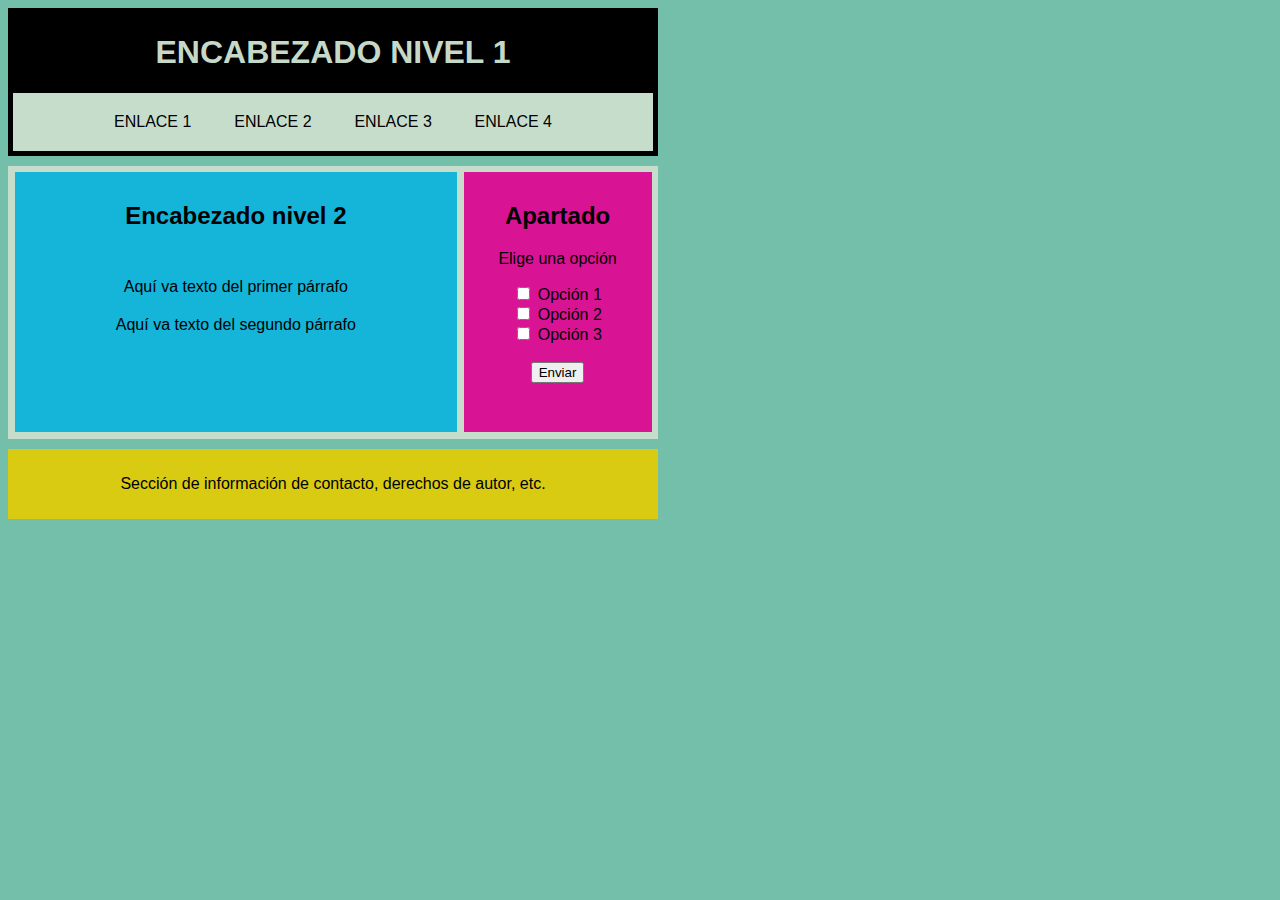
<file: LenguajeHTML.html>
<!DOCTYPE html>
<html>

<head>
	<meta charset="utf-8" name="viewport" content="width=device-width, initial-scale=1.0">
	<link rel="stylesheet" href="LenguajeHTML.css" type="text/css">
	<title>Titulo de la pagina</title>
</head>

<body>

	<header>
		<h1>ENCABEZADO NIVEL 1</h1>
		<nav>
			<a href="" target="_blank">ENLACE 1</a>
			<a href="" target="_blank">ENLACE 2</a>
			<a href="" target="_blank">ENLACE 3</a>
			<a href="" target="_blank">ENLACE 4</a>
		</nav>
	</header>
	
	<main>
		<section>
			<h2>Encabezado nivel 2</h2>
			<p>Aquí va texto del primer párrafo</p>
			<p>Aquí va texto del segundo párrafo</p><br>
		</section>

		<aside>
			<h2>Apartado</h2>
			<p>Elige una opción</p>
			<form>
				<input type="checkbox" id="op1" name="op1">
					<label for="op1"> Opción 1</label><br>
				<input type="checkbox" id="op2" name="op2">
					<label for="op2"> Opción 2</label><br>
				<input type="checkbox" id="op3" name="op3">
					<label for="op3"> Opción 3</label><br><br>
				<input type="submit" value="Enviar">
			</form>
		</aside>
	</main>

	<footer>
		<p>Sección de información de contacto, derechos de autor, etc.</p>
	</footer>

</body>

</html>
</file>
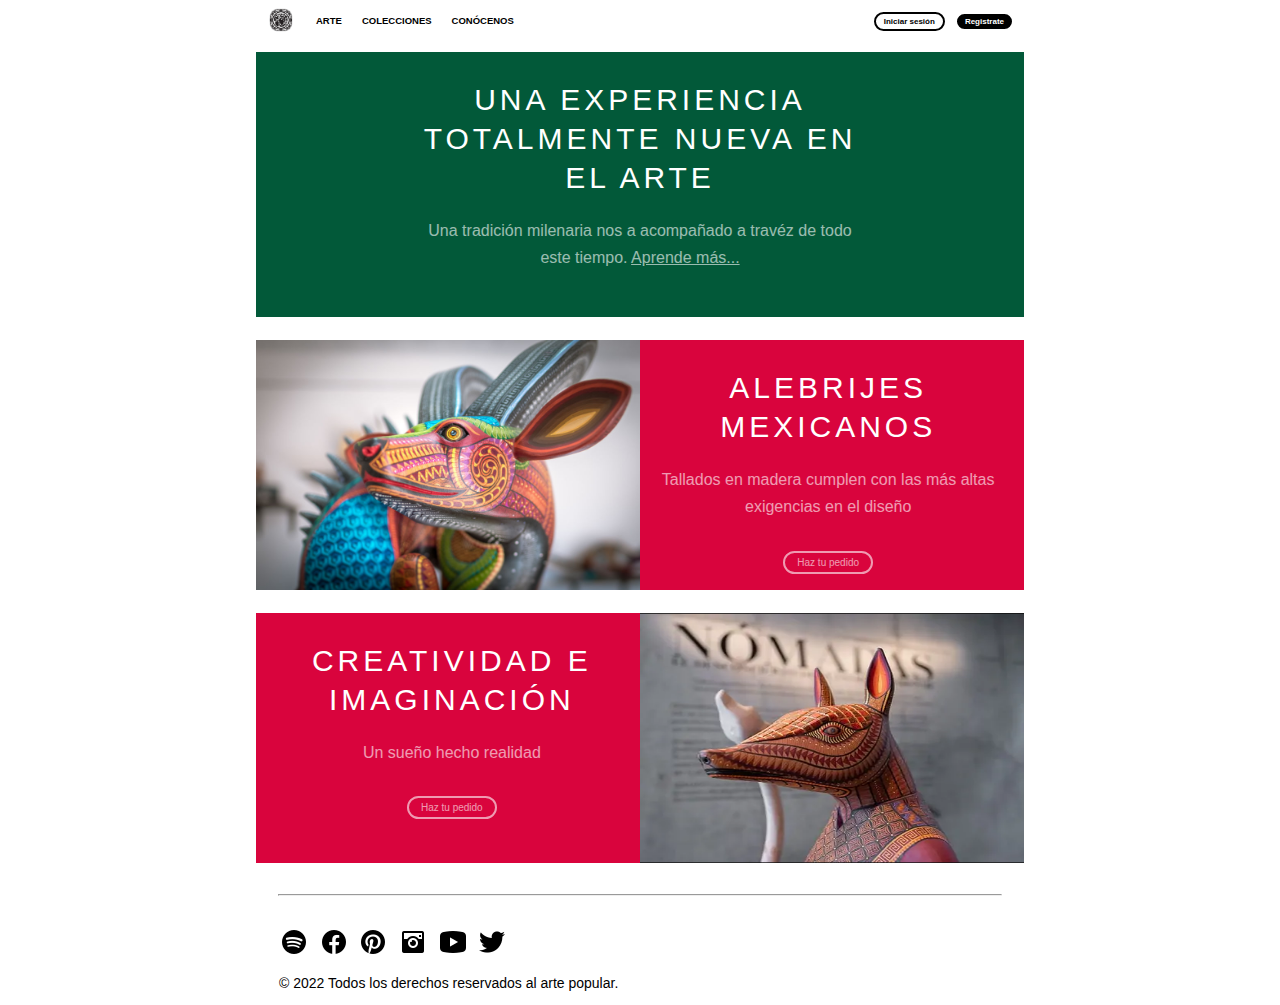
<file: ProyectoFinal/ProyectoFinal.html>
<!DOCTYPE html>
<html>

<head>
	<meta charset="utf-8">
	<meta name="viewport" content="width=device-width, initial-scale=1.0">
	<link rel="stylesheet" type="text/css" href="ProyectoFinal.css">
	<title>Proyecto Final</title>
</head>

<nav>
	<img class="logo" src="imagenes/logo.png" alt="logo"> 
	<a class="link" href="Arte" target="_blank">Arte</a> 
	<a class="link" href="Colecciones" target="_blank">Colecciones</a> 
	<a class="link" href="Conócenos" target="_blank">Conócenos</a> 
	<button class="boton registrar">Registrate</button> 
	<button class="boton iniciar">Iniciar sesión</button> 
</nav>

<body>

	<div class="recuadro verde">
		<h1>Una experiencia totalmente nueva en el arte</h1>
		<p>
			Una tradición milenaria nos a acompañado a travéz de todo este tiempo.
			<a href="Aprende_más..." target="_blank">Aprende más...</a>
		</p>
	</div>

	<div class="recuadro">

		<img class="alebrije1" src="imagenes/alebrije1.jpg" alt="alebrije1"> 
	
		<div class="rojo">
			<h1>Alebrijes Mexicanos</h1>
			<p>
				Tallados en madera cumplen con las más altas exigencias en el diseño<br>
				<button class="pedido">Haz tu pedido</button> 
			</p>
		</div>
	</div>

	<div class="recuadro">

		<img class="alebrije2" src="imagenes/alebrije2.PNG" alt="alebrije2"> 
		
		<div class="rojo">
			<h1>creatividad e imaginación</h1>
			<p>
				Un sueño hecho realidad<br>
				<button class="pedido">Haz tu pedido</button> 
			</p>
		</div>
	</div>	

	

</body>

<hr>

<footer>
	<a href="spotify">
		<img src="imagenes/spotify.png" alt="spotify">	
	</a>
	<a href="facebook">
		<img src="imagenes/facebook.png" alt="facebook">	
	</a>
	<a href="pinterest">
		<img src="imagenes/pinterest.png" alt="pinterest">	
	</a>
	<a href="instagram">
		<img src="imagenes/instagram.png" alt="instagram">	
	</a>
	<a href="youtube">
		<img src="imagenes/youtube.png" alt="youtube">	
	</a>
	<a href="twitter">
		<img src="imagenes/twitter.png" alt="twitter">	
	</a>
	<p>
		© 2022 Todos los derechos reservados al arte popular.
	</p>
</footer>

</html>
</file>
<file: LenguajeHTML.css>
body{
    background-color: #73BFAA;
    text-align: center;
    max-width: 650px;
    font-family: Arial, Helvetica, sans-serif;
}
header{
    background-color: black;
    color: #C5D9C8;
    padding: 5px;
    margin-bottom:10px;
}
nav{
    background-color: #C7DDCC;
    padding: 20px 0px;
}
nav a{
    color: black;
    text-decoration: none;
    margin: 0% 3%;
}
main{
    background-color: #C7DDCC;
    padding: 1%;
    height: 260px;
}
section, aside{
    box-sizing: border-box;
    margin: 0%;
    padding: 10px 0%;
    height: 100%;
}
section{
    background-color: #14B5D9; 
    float: left;
    width: 69.5%;    
}
aside{
    background-color: #D91494;
    float: right;
    width: 29.5%;
}
section h2{
    margin-bottom: 48px;
}
section h2 + p{
    margin-bottom: 20px;
}

footer{
    background-color: #D9CB11;
    padding: 10px 0;
    margin: 10px 0px;
}
</file>
<file: ProyectoFinal/ProyectoFinal.css>
*{
	font-family: Helvetica;
}
body{
	margin: 0% 20%;
}

nav{
	height: 30px;
	padding: 0px 10px 0px;
	margin: 5px 0px 17px;
}
.logo{
	float: left;
	width: 30px;
	height: 30px;
}
.link{
	float: left;
  	margin: 10px 0px 0px 20px;
  	color: black;
  	font-weight: 900;
  	font-size: 9.5px;
  	text-transform: uppercase;
  	text-decoration: none;
}
.boton{
	float: right;
	border-radius: 30px;
	font-weight: bold;
	font-size: 8px;
	padding: 3px 8px;
	margin: 7px 0px 0px 10px;
}
.iniciar{	
	background-color: white;
	color: black;
	border: 2px solid black;
}
.registrar{
	background-color: black;
	color: white;
	border: 2px solid white;
}

.recuadro{
	overflow: hidden;
	text-align: center;
	color: white;
	margin-bottom: 3%;
	padding: 0%;
	height: 250px;
}

.recuadro h1{
	font-size: 30px;
	font-weight: 100;
	text-transform: uppercase;
	letter-spacing: 4px;
	line-height: 1.3;
}
.recuadro p{ 
	font-weight: 100;
	opacity: 0.6;
	line-height: 1.7;
}
.recuadro a{ 
	color: white; 
}

.pedido{
	border-radius: 30px;
	font-size: 10px;
	margin-top: 30px;
	padding: 4px 12px;
	background-color: #D9043D;
	color: white;
	border: 2px solid white;
}

.verde{ 
	padding: 1% 21%;
	background-color: #025939;
}

.rojo{ 
	padding: 1% 1%;
	background-color: #D9043D;
	height: 100%;
}
.alebrije1{
	float: left;
	width: 50%;
	height: 250px;
}

.alebrije2{
	float: right;
	width: 50%;
	height: 250px;
}

hr{ 
	margin-top: 4%;
	margin-bottom: 4%;
	width: 94%;
}

footer{ margin-left: 3%; }

footer a{ 
	text-decoration: none;
	padding-right: .7%; 
}

footer p{ 
	font-weight: 100;
	font-size: 14px; 
}
</file>
